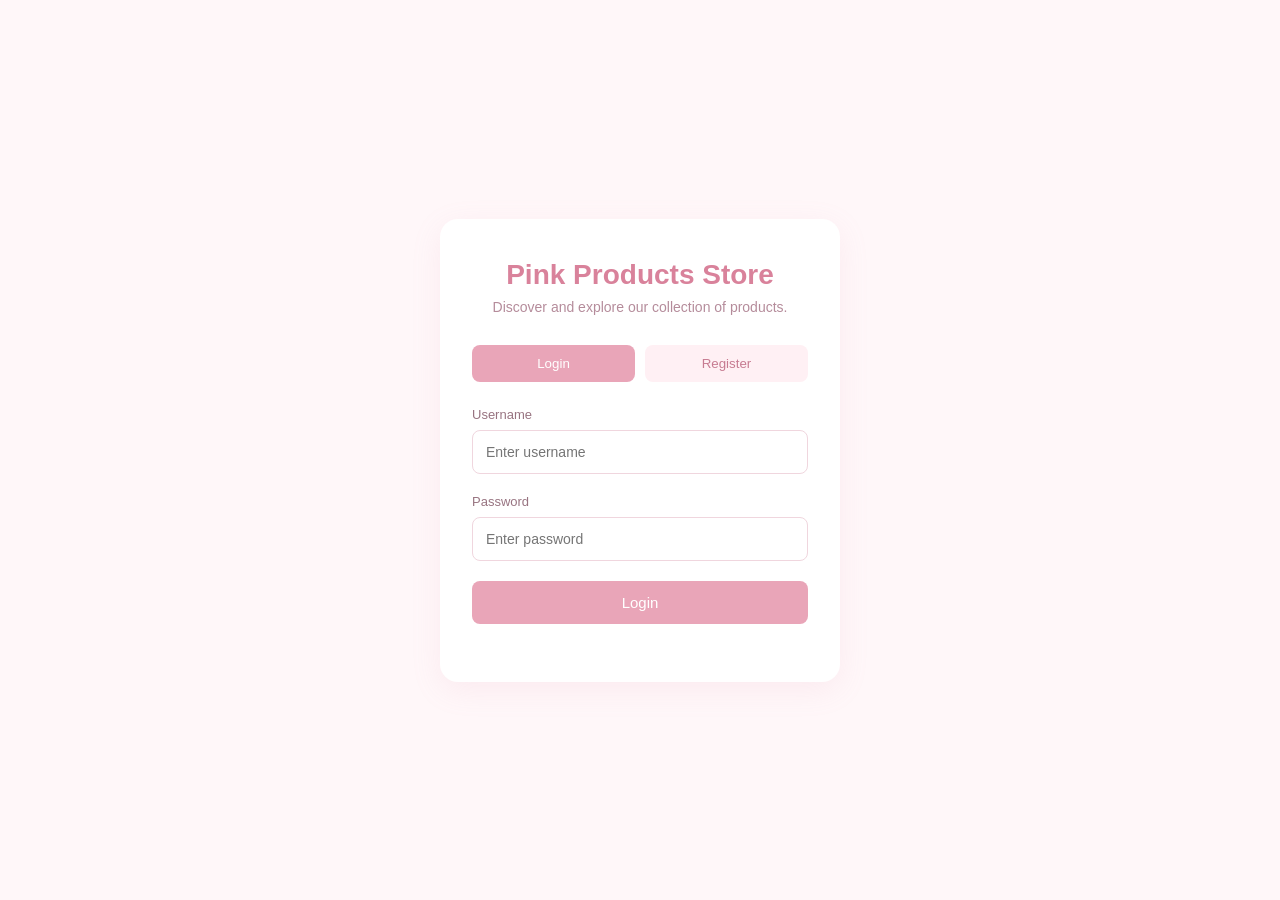
<file: wwwroot/index.html>
﻿
<!DOCTYPE html>
<html lang="en">
<head>
    <meta charset="UTF-8">
    <meta name="viewport" content="width=device-width, initial-scale=1.0">
    <title>Pink Products | Login</title>
    <link rel="stylesheet" href="style.css">
</head>
<body>
    <main class="container">
        <section class="auth-card">
            <h1>Pink Products Store</h1>
            <p class="subtitle">Discover and explore our collection of products.</p>

            <div class="tabs">
                <button id="loginTab" class="active" type="button">Login</button>
                <button id="registerTab" type="button">Register</button>
            </div>

            <form id="authForm">
                <label for="username">Username</label>
                <input type="text" id="username" placeholder="Enter username" required>

                <label for="password">Password</label>
                <input type="password" id="password" placeholder="Enter password" required>

                <button class="submit-btn" type="submit" id="submitBtn">Login</button>
            </form>

            <p id="message"></p>
        </section>
    </main>

    <script src="app.js"></script>
</body>
</html>
</file>
<file: wwwroot/style.css>
﻿
* {
    box-sizing: border-box;
    margin: 0;
    padding: 0;
    font-family: Arial, sans-serif;
}

body {
    background: #fff7f9;
    color: #684d57;
    min-height: 100vh;
}

.container {
    min-height: 100vh;
    display: flex;
    justify-content: center;
    align-items: center;
    padding: 20px;
}

.auth-card {
    background: #ffffff;
    width: 100%;
    max-width: 400px;
    padding: 40px 32px;
    border-radius: 18px;
    box-shadow: 0 8px 30px rgba(220, 150, 170, 0.12);
}

h1 {
    color: #d9829b;
    text-align: center;
    font-size: 28px;
    margin-bottom: 8px;
}

.subtitle {
    text-align: center;
    color: #b58c9b;
    font-size: 14px;
    margin-bottom: 30px;
}

.tabs {
    display: flex;
    gap: 10px;
    margin-bottom: 25px;
}

    .tabs button {
        flex: 1;
        padding: 11px;
        border: none;
        background: #fff0f4;
        color: #c77b91;
        border-radius: 8px;
        cursor: pointer;
    }

        .tabs button.active {
            background: #e9a5b8;
            color: white;
        }

label {
    display: block;
    font-size: 13px;
    margin-bottom: 8px;
    color: #987481;
}

input {
    width: 100%;
    padding: 13px;
    border: 1px solid #f0d6de;
    border-radius: 8px;
    margin-bottom: 20px;
    outline: none;
    background: #ffffff;
    color: #684d57;
    font-size: 14px;
}

    input:focus {
        border-color: #e9a5b8;
        box-shadow: 0 0 0 3px #fff0f4;
    }

.submit-btn {
    width: 100%;
    padding: 13px;
    background: #e9a5b8;
    color: white;
    border: none;
    border-radius: 8px;
    cursor: pointer;
    font-size: 15px;
    transition: 0.2s;
}

    .submit-btn:hover {
        background: #d9829b;
    }

#message {
    text-align: center;
    margin-top: 18px;
    font-size: 13px;
    color: #d9829b;
}

.store-header {
    background: #ffffff;
    min-height: 85px;
    padding: 18px 7%;
    display: flex;
    justify-content: space-between;
    align-items: center;
    border-bottom: 1px solid #f5dce4;
    box-shadow: 0 3px 15px rgba(220, 150, 170, 0.08);
}

    .store-header h1 {
        font-size: 25px;
        margin: 0;
        text-align: left;
    }

#logoutBtn {
    padding: 10px 22px;
    border: 1px solid #e9a5b8;
    border-radius: 8px;
    background: #ffffff;
    color: #c77b91;
    font-size: 14px;
    cursor: pointer;
    transition: 0.2s;
}

    #logoutBtn:hover {
        background: #e9a5b8;
        color: #ffffff;
    }

.store-container {
    width: 100%;
    max-width: 1100px;
    margin: 45px auto;
    padding: 0 25px;
}

.welcome-section {
    margin-bottom: 30px;
}

    .welcome-section h2 {
        color: #9f6078;
        font-size: 28px;
        margin-bottom: 9px;
    }

    .welcome-section p {
        color: #b58c9b;
        font-size: 14px;
        margin-bottom: 8px;
    }

#adminSection {
    background: #ffffff;
    padding: 28px;
    border: 1px solid #f2dce4;
    border-radius: 14px;
    margin-bottom: 30px;
    box-shadow: 0 5px 20px rgba(220, 150, 170, 0.07);
}

    #adminSection[hidden] {
        display: none;
    }

    #adminSection h3 {
        color: #9f6078;
        font-size: 20px;
        margin-bottom: 22px;
    }

#productForm {
    display: grid;
    grid-template-columns: 1fr 1fr;
    column-gap: 24px;
    row-gap: 8px;
}

    #productForm label:first-of-type {
        grid-column: 1 / -1;
        grid-row: 1;
    }

    #productForm input:first-of-type {
        grid-column: 1 / -1;
        grid-row: 2;
    }

    #productForm label:nth-of-type(2) {
        grid-column: 1;
        grid-row: 3;
    }

    #productForm input:nth-of-type(2) {
        grid-column: 1;
        grid-row: 4;
    }

    #productForm label:nth-of-type(3) {
        grid-column: 2;
        grid-row: 3;
    }

    #productForm input:nth-of-type(3) {
        grid-column: 2;
        grid-row: 4;
    }

    #productForm button {
        grid-column: 1 / -1;
        grid-row: 5;
        width: 100%;
        margin-top: 12px;
    }

    #productForm input {
        width: 100%;
        padding: 15px;
        margin-bottom: 12px;
    }

@media (max-width: 600px) {
    #productForm {
        grid-template-columns: 1fr;
    }

        #productForm label,
        #productForm input,
        #productForm button {
            grid-column: 1;
            grid-row: auto;
        }
}

#productMessage {
    display: block;
    background: #ffffff;
    color: #9f6078;
    font-family: Consolas, monospace;
    font-size: 12px;
    line-height: 1.6;
    white-space: pre-wrap;
    overflow-wrap: anywhere;
    padding: 18px;
    border: 1px solid #f2dce4;
    border-radius: 10px;
    margin-bottom: 20px;
    max-height: 250px;
    overflow-y: auto;
    box-shadow: 0 4px 15px rgba(220, 150, 170, 0.06);
}

    #productMessage:empty {
        display: none;
    }

.product-list {
    display: grid;
    grid-template-columns: repeat(auto-fit, minmax(230px, 1fr));
    gap: 20px;
}

.product-card {
    background: #ffffff;
    padding: 24px;
    border: 1px solid #f2dce4;
    border-radius: 13px;
    box-shadow: 0 4px 15px rgba(220, 150, 170, 0.06);
    transition: 0.2s;
}

    .product-card:hover {
        border-color: #e9a5b8;
        transform: translateY(-3px);
    }

    .product-card h3 {
        color: #9f6078;
        font-size: 18px;
        margin-bottom: 14px;
    }

    .product-card p {
        color: #a77c8d;
        font-size: 14px;
        margin-bottom: 9px;
    }

    .product-card button {
        padding: 9px 18px;
        margin: 12px 7px 0 0;
        border: none;
        border-radius: 7px;
        background: #e9a5b8;
        color: #ffffff;
        cursor: pointer;
        font-size: 13px;
    }

        .product-card button:hover {
            background: #d9829b;
        }

#productList:empty {
    display: none;
}

@media (max-width: 600px) {
    .store-header {
        padding: 16px 20px;
    }

        .store-header h1 {
            font-size: 21px;
        }

    .store-container {
        margin: 30px auto;
        padding: 0 16px;
    }

    #adminSection {
        padding: 20px;
    }   

    #productForm {
        display: block;
    }

        #productForm input {
            margin-bottom: 18px;
        }

    .product-list {
        grid-template-columns: 1fr;
    }
}
</file>
